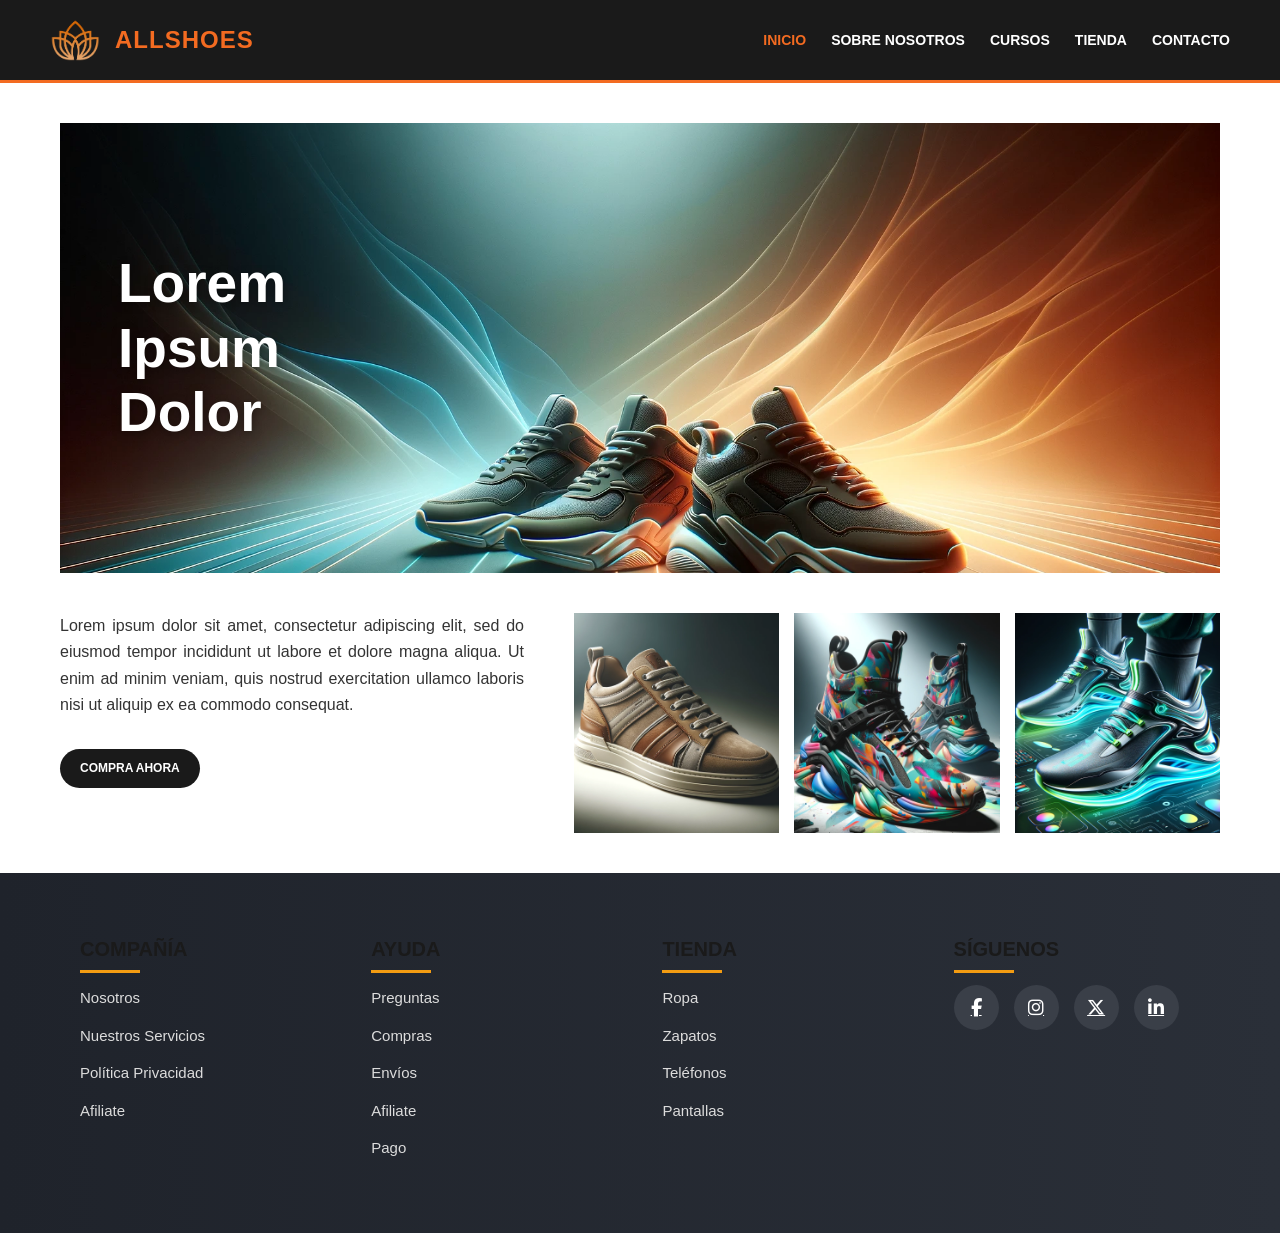
<file: index.html>
<!DOCTYPE html>
<html lang="es">
<head>
    <meta charset="UTF-8">
    <title>AllShoes - Inicio</title>
    <link rel="stylesheet" href="estilos.css">
     <link rel="stylesheet" href="https://cdnjs.cloudflare.com/ajax/libs/font-awesome/6.5.0/css/all.min.css">
</head>
<body>
    <header>
        <div class="logo-container">
            <!-- Tu logo original -->
            <img src="Imagenes/Logos/Logo.png" alt="Logo AllShoes" class="logo-img">
            <span class="logo-texto">ALLSHOES</span>
        </div>
        <nav>
            <ul>
                <!-- He transformado a mayúsculas con CSS, no hace falta que lo cambies aquí -->
                <li><a href="index.html" class="activo">Inicio</a></li>
                <li><a href="sobre_nosotros.html">Sobre Nosotros</a></li>
                <li><a href="cursos.html">Cursos</a></li>
                <li><a href="tienda.html">Tienda</a></li>
                <li><a href="contacto.html">Contacto</a></li>
            </ul>
        </nav>
    </header>

    <main>
        <!-- HERO: Solo la imagen principal y el título superpuesto -->
        <section class="hero">
            <img src="Imagenes/Carroussel/Carroussel-1.webp" alt="Zapatillas AllShoes" class="hero-img">
            <div class="hero-overlay">
                <h2>Lorem<br>Ipsum<br>Dolor</h2>
            </div>
        </section>

        <!-- SECCIÓN INFERIOR: Párrafo, botón y las 3 imágenes extras -->
        <section class="bottom-content">
            <div class="bottom-left">
                <p>Lorem ipsum dolor sit amet, consectetur adipiscing elit, sed do eiusmod tempor incididunt ut labore et dolore magna aliqua. Ut enim ad minim veniam, quis nostrud exercitation ullamco laboris nisi ut aliquip ex ea commodo consequat.</p>
                <a href="tienda.html" class="btn">COMPRA AHORA</a>
            </div>
            
            <div class="bottom-right">
                <!-- Espacios para las 3 imágenes debajo del hero -->
                <img src="Imagenes/Articulos/Articulo-1.webp" alt="Zapato extra 1">
                <img src="Imagenes/Articulos/Articulo-2.webp" alt="Zapato extra 2">
                <img src="Imagenes/Articulos/Articulo-3.webp" alt="Zapato extra 3">
            </div>
        </section>
    </main>
    
    <footer class="footer">

    <div class="footer-container">
        
        <div class="footer-column">
            <h3>Compañía</h3>
            <ul>
                <li><a href="#">Nosotros</a></li>
                <li><a href="#">Nuestros Servicios</a></li>
                <li><a href="#">Política Privacidad</a></li>
                <li><a href="#">Afiliate</a></li>
            </ul>
        </div>

        <div class="footer-column">
            <h3>Ayuda</h3>
            <ul>
                <li><a href="#">Preguntas</a></li>
                <li><a href="#">Compras</a></li>
                <li><a href="#">Envíos</a></li>
                <li><a href="#">Afiliate</a></li>
                <li><a href="#">Pago</a></li>
            </ul>
        </div>

        <div class="footer-column">
            <h3>Tienda</h3>
            <ul>
                <li><a href="#">Ropa</a></li>
                <li><a href="#">Zapatos</a></li>
                <li><a href="#">Teléfonos</a></li>
                <li><a href="#">Pantallas</a></li>
            </ul>
        </div>

        <div class="footer-column">
            <h3>Síguenos</h3>
            <div class="social-icons">
                <a href="#"><i class="fab fa-facebook-f"></i></a>
                <a href="#"><i class="fab fa-instagram"></i></a>
                <a href="#"><i class="fab fa-x-twitter"></i></a>
                <a href="#"><i class="fab fa-linkedin-in"></i></a>
            </div>
        </div>

    </div>
</footer>
</body>
</html>
</file>
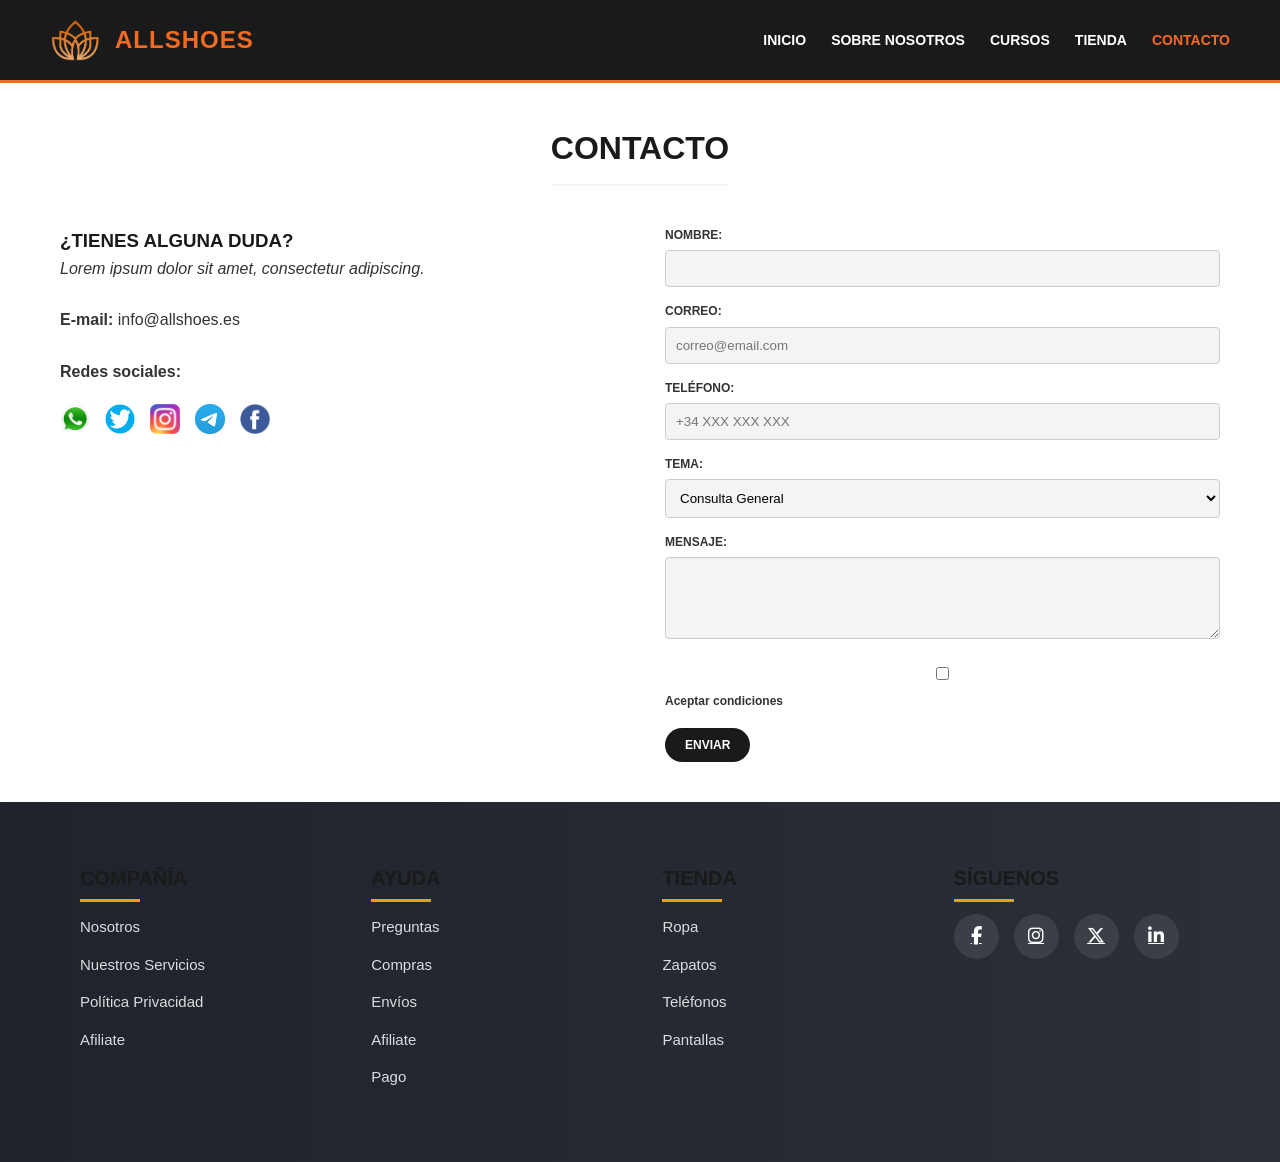
<file: contacto.html>
<!DOCTYPE html>
<html lang="es">
<head>
    <meta charset="UTF-8">
    <title>AllShoes - Contacto</title>
    <link rel="stylesheet" href="estilos.css">
     <link rel="stylesheet" href="https://cdnjs.cloudflare.com/ajax/libs/font-awesome/6.5.0/css/all.min.css">
</head>
<body>
    <header>
        <div class="logo-container">
            <img src="Imagenes/Logos/Logo.png" alt="Logo AllShoes" class="logo-img">
            <span class="logo-texto">ALLSHOES</span>
        </div>
        <nav>
            <ul>
                <li><a href="index.html">Inicio</a></li>
                <li><a href="sobre_nosotros.html">Sobre Nosotros</a></li>
                <li><a href="cursos.html">Cursos</a></li>
                <li><a href="tienda.html">Tienda</a></li>
                <li><a href="contacto.html" class="activo">Contacto</a></li>
            </ul>
        </nav>
    </header>

    <main>
        <div style="text-align: center;"><h1 class="titulo-seccion">CONTACTO</h1></div>

        <div class="contacto-container">
            <div class="contacto-info">
                <h3>¿TIENES ALGUNA DUDA?</h3>
                <p><em>Lorem ipsum dolor sit amet, consectetur adipiscing.</em></p>
                <br>
                <p><strong>E-mail:</strong> info@allshoes.es</p>
                <br>
                <p><strong>Redes sociales:</strong></p>
                <div class="social-icons-row">
                    <a href="#"><img src="Imagenes/RedesSociales/whatsapp-logo.png" alt="WhatsApp" class="social-icon"></a>
                    <a href="#"><img src="Imagenes/RedesSociales/twitter-icon.png" alt="Twitter" class="social-icon"></a>
                    <a href="#"><img src="Imagenes/RedesSociales/instagram-logo.png" alt="Instagram" class="social-icon"></a>
                    <a href="#"><img src="Imagenes/RedesSociales/telegram-icon.png" alt="Telegram" class="social-icon"></a>
                    <a href="#"><img src="Imagenes/RedesSociales/facebook-icon.png" alt="Facebook" class="social-icon"></a>
                </div>
            </div>

            <div class="contacto-form">
                <form action="#" method="post">
                    <div class="form-group">
                        <label for="nombre">NOMBRE:</label>
                        <input type="text" id="nombre" name="nombre" required>
                    </div>
                    <div class="form-group">
                        <label for="correo">CORREO:</label>
                        <input type="email" id="correo" name="correo" placeholder="correo@email.com" required>
                    </div>
                    <div class="form-group">
                        <label for="telefono">TELÉFONO:</label>
                        <input type="tel" id="telefono" name="telefono" placeholder="+34 XXX XXX XXX">
                    </div>
                    <div class="form-group">
                        <label for="tema">TEMA:</label>
                        <select id="tema" name="tema">
                            <option value="general">Consulta General</option>
                            <option value="pedidos">Pedidos</option>
                            <option value="devoluciones">Devoluciones</option>
                        </select>
                    </div>
                    <div class="form-group">
                        <label for="mensaje">MENSAJE:</label>
                        <textarea id="mensaje" name="mensaje" rows="4"></textarea>
                    </div>
                    <div class="form-group">
                        <input type="checkbox" id="condiciones" name="condiciones">
                        <label for="condiciones" style="display:inline;">Aceptar condiciones</label>
                    </div>
                    <button type="submit" class="btn">ENVIAR</button>
                </form>
            </div>
        </div>
    </main>
        <footer class="footer">

    <div class="footer-container">
        
        <div class="footer-column">
            <h3>Compañía</h3>
            <ul>
                <li><a href="#">Nosotros</a></li>
                <li><a href="#">Nuestros Servicios</a></li>
                <li><a href="#">Política Privacidad</a></li>
                <li><a href="#">Afiliate</a></li>
            </ul>
        </div>

        <div class="footer-column">
            <h3>Ayuda</h3>
            <ul>
                <li><a href="#">Preguntas</a></li>
                <li><a href="#">Compras</a></li>
                <li><a href="#">Envíos</a></li>
                <li><a href="#">Afiliate</a></li>
                <li><a href="#">Pago</a></li>
            </ul>
        </div>

        <div class="footer-column">
            <h3>Tienda</h3>
            <ul>
                <li><a href="#">Ropa</a></li>
                <li><a href="#">Zapatos</a></li>
                <li><a href="#">Teléfonos</a></li>
                <li><a href="#">Pantallas</a></li>
            </ul>
        </div>

        <div class="footer-column">
            <h3>Síguenos</h3>
            <div class="social-icons">
                <a href="#"><i class="fab fa-facebook-f"></i></a>
                <a href="#"><i class="fab fa-instagram"></i></a>
                <a href="#"><i class="fab fa-x-twitter"></i></a>
                <a href="#"><i class="fab fa-linkedin-in"></i></a>
            </div>
        </div>

    </div>
</footer>
</body>
</html>
</file>
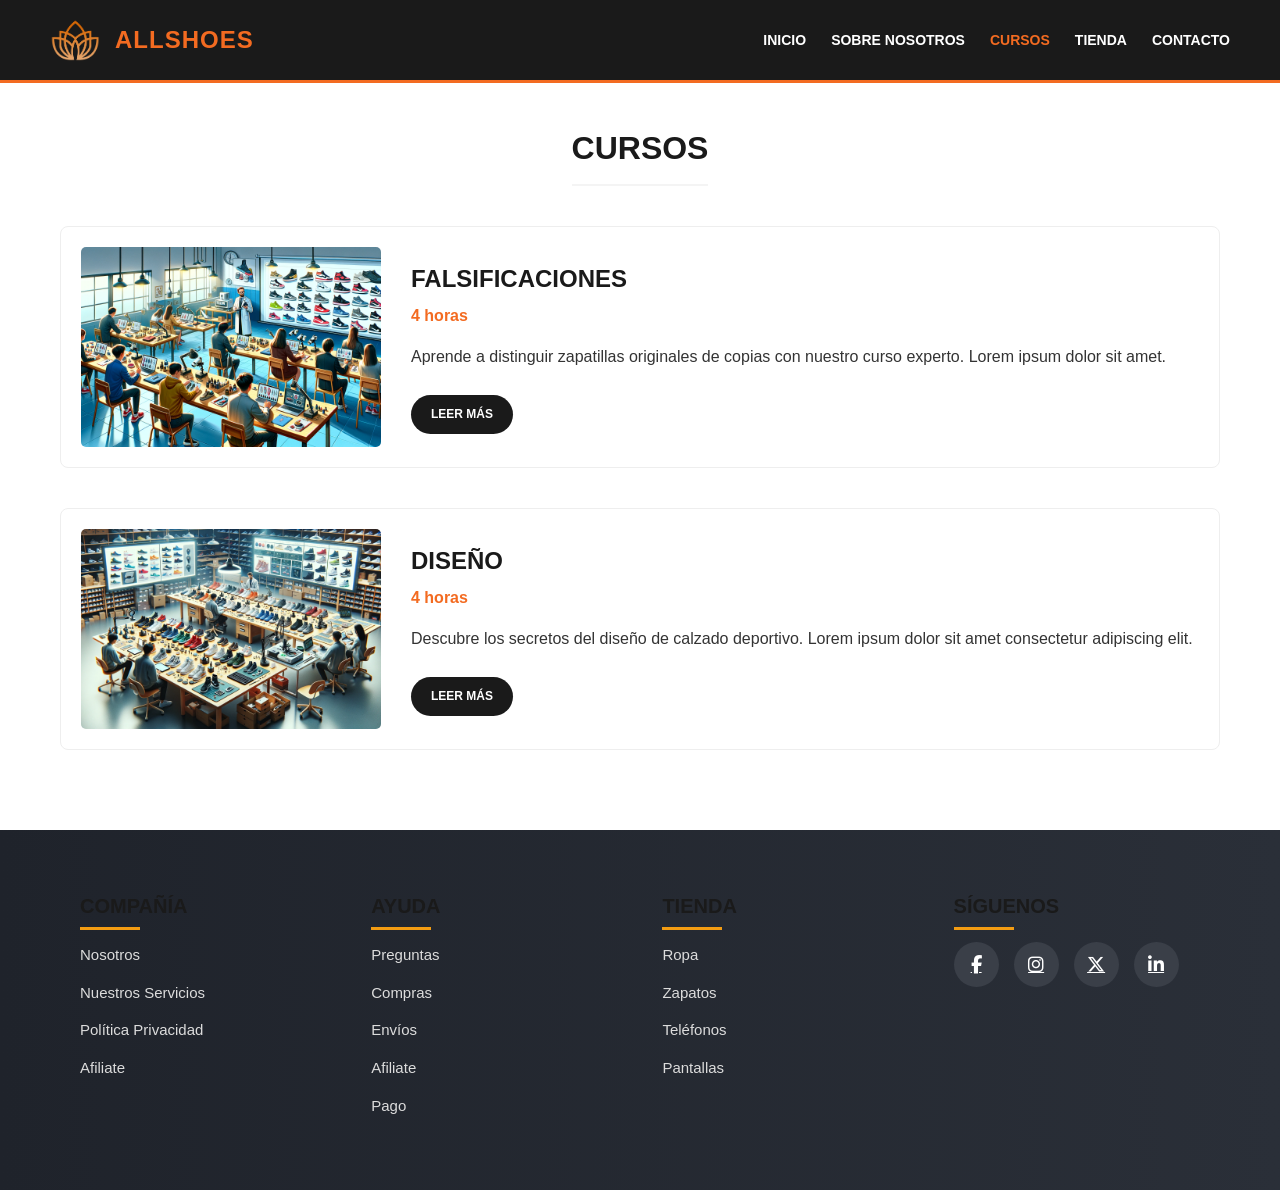
<file: cursos.html>
<!DOCTYPE html>
<html lang="es">
<head>
    <meta charset="UTF-8">
    <title>AllShoes - Cursos</title>
    <link rel="stylesheet" href="estilos.css">
     <link rel="stylesheet" href="https://cdnjs.cloudflare.com/ajax/libs/font-awesome/6.5.0/css/all.min.css">
</head>
<body>
    <header>
        <div class="logo-container">
            <img src="Imagenes/Logos/Logo.png" alt="Logo AllShoes" class="logo-img">
            <span class="logo-texto">ALLSHOES</span>
        </div>
        <nav>
            <ul>
                <li><a href="index.html">Inicio</a></li>
                <li><a href="sobre_nosotros.html">Sobre Nosotros</a></li>
                <li><a href="cursos.html" class="activo">Cursos</a></li>
                <li><a href="tienda.html">Tienda</a></li>
                <li><a href="contacto.html">Contacto</a></li>
            </ul>
        </nav>
    </header>

    <main>
        <div style="text-align: center;"><h1 class="titulo-seccion">CURSOS</h1></div>

        <!-- Curso 1 -->
        <article class="curso-card">
            <img src="Imagenes/Cursos/Curso-2.webp" alt="Curso Falsificaciones" class="curso-img">
            <div class="curso-info">
                <h3>FALSIFICACIONES</h3>
                <span class="duracion">4 horas</span>
                <p>Aprende a distinguir zapatillas originales de copias con nuestro curso experto. Lorem ipsum dolor sit amet.</p>
                <br>
                <a href="#" class="btn">LEER MÁS</a>
            </div>
        </article>

        <!-- Curso 2 -->
        <article class="curso-card">
            <img src="Imagenes/Cursos/Curso-1.webp" alt="Curso Diseño" class="curso-img">
            <div class="curso-info">
                <h3>DISEÑO</h3>
                <span class="duracion">4 horas</span>
                <p>Descubre los secretos del diseño de calzado deportivo. Lorem ipsum dolor sit amet consectetur adipiscing elit.</p>
                <br>
                <a href="#" class="btn">LEER MÁS</a>
            </div>
        </article>
    </main>
        <footer class="footer">

    <div class="footer-container">
        
        <div class="footer-column">
            <h3>Compañía</h3>
            <ul>
                <li><a href="#">Nosotros</a></li>
                <li><a href="#">Nuestros Servicios</a></li>
                <li><a href="#">Política Privacidad</a></li>
                <li><a href="#">Afiliate</a></li>
            </ul>
        </div>

        <div class="footer-column">
            <h3>Ayuda</h3>
            <ul>
                <li><a href="#">Preguntas</a></li>
                <li><a href="#">Compras</a></li>
                <li><a href="#">Envíos</a></li>
                <li><a href="#">Afiliate</a></li>
                <li><a href="#">Pago</a></li>
            </ul>
        </div>

        <div class="footer-column">
            <h3>Tienda</h3>
            <ul>
                <li><a href="#">Ropa</a></li>
                <li><a href="#">Zapatos</a></li>
                <li><a href="#">Teléfonos</a></li>
                <li><a href="#">Pantallas</a></li>
            </ul>
        </div>

        <div class="footer-column">
            <h3>Síguenos</h3>
            <div class="social-icons">
                <a href="#"><i class="fab fa-facebook-f"></i></a>
                <a href="#"><i class="fab fa-instagram"></i></a>
                <a href="#"><i class="fab fa-x-twitter"></i></a>
                <a href="#"><i class="fab fa-linkedin-in"></i></a>
            </div>
        </div>

    </div>
</footer>
</body>
</html>
</file>
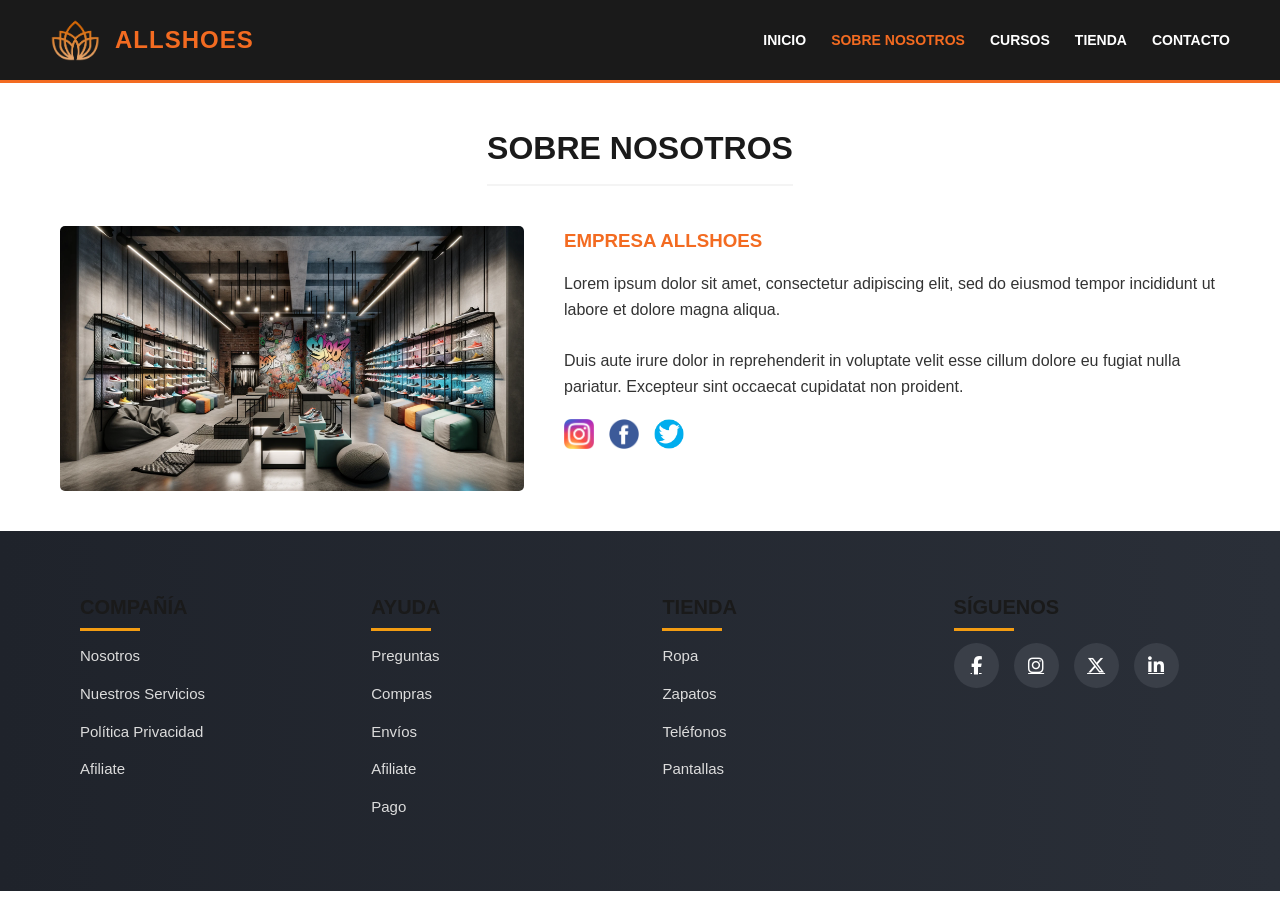
<file: sobre_nosotros.html>
<!DOCTYPE html>
<html lang="es">
<head>
    <meta charset="UTF-8">
    <title>AllShoes - Sobre Nosotros</title>
    <link rel="stylesheet" href="estilos.css">
     <link rel="stylesheet" href="https://cdnjs.cloudflare.com/ajax/libs/font-awesome/6.5.0/css/all.min.css">
</head>
<body>
    <header>
        <div class="logo-container">
            <img src="Imagenes/Logos/Logo.png" alt="Logo AllShoes" class="logo-img">
            <span class="logo-texto">ALLSHOES</span>
        </div>
        <nav>
            <ul>
                <li><a href="index.html">Inicio</a></li>
                <li><a href="sobre_nosotros.html" class="activo">Sobre Nosotros</a></li>
                <li><a href="cursos.html">Cursos</a></li>
                <li><a href="tienda.html">Tienda</a></li>
                <li><a href="contacto.html">Contacto</a></li>
            </ul>
        </nav>
    </header>

    <main>
        <div style="text-align: center;"><h1 class="titulo-seccion">SOBRE NOSOTROS</h1></div>

        <div class="about-container">

            <img src="Imagenes/Tienda/Tienda-1.webp" alt="Interior Tienda" class="about-img">
            
            <div class="about-text">
                <h3>EMPRESA ALLSHOES</h3>
                <p>Lorem ipsum dolor sit amet, consectetur adipiscing elit, sed do eiusmod tempor incididunt ut labore et dolore magna aliqua.</p>
                <br>
                <p>Duis aute irure dolor in reprehenderit in voluptate velit esse cillum dolore eu fugiat nulla pariatur. Excepteur sint occaecat cupidatat non proident.</p>

                <div class="social-icons-row">
                    <a href="#"><img src="Imagenes/RedesSociales/instagram-logo.png" alt="Instagram" class="social-icon"></a>
                    <a href="#"><img src="Imagenes/RedesSociales/facebook-icon.png" alt="Facebook" class="social-icon"></a>
                    <a href="#"><img src="Imagenes/RedesSociales/twitter-icon.png" alt="Twitter" class="social-icon"></a>
                </div>
            </div>
        </div>
    </main>
        <footer class="footer">

    <div class="footer-container">
        
        <div class="footer-column">
            <h3>Compañía</h3>
            <ul>
                <li><a href="#">Nosotros</a></li>
                <li><a href="#">Nuestros Servicios</a></li>
                <li><a href="#">Política Privacidad</a></li>
                <li><a href="#">Afiliate</a></li>
            </ul>
        </div>

        <div class="footer-column">
            <h3>Ayuda</h3>
            <ul>
                <li><a href="#">Preguntas</a></li>
                <li><a href="#">Compras</a></li>
                <li><a href="#">Envíos</a></li>
                <li><a href="#">Afiliate</a></li>
                <li><a href="#">Pago</a></li>
            </ul>
        </div>

        <div class="footer-column">
            <h3>Tienda</h3>
            <ul>
                <li><a href="#">Ropa</a></li>
                <li><a href="#">Zapatos</a></li>
                <li><a href="#">Teléfonos</a></li>
                <li><a href="#">Pantallas</a></li>
            </ul>
        </div>

        <div class="footer-column">
            <h3>Síguenos</h3>
            <div class="social-icons">
                <a href="#"><i class="fab fa-facebook-f"></i></a>
                <a href="#"><i class="fab fa-instagram"></i></a>
                <a href="#"><i class="fab fa-x-twitter"></i></a>
                <a href="#"><i class="fab fa-linkedin-in"></i></a>
            </div>
        </div>

    </div>
</footer>
</body>
</html>
</file>
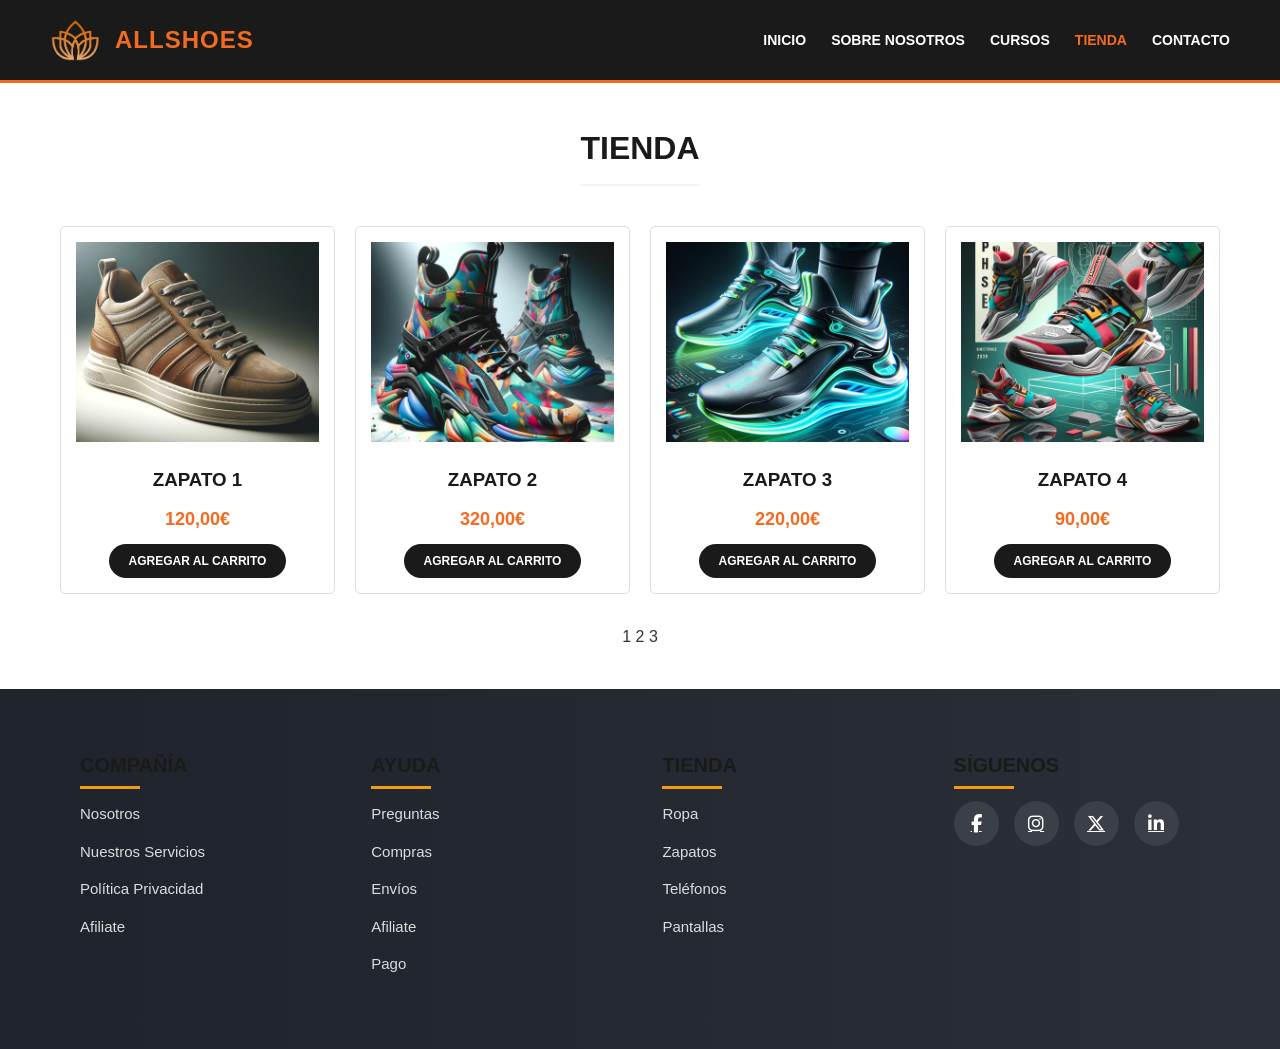
<file: tienda.html>
<!DOCTYPE html>
<html lang="es">
<head>
    <meta charset="UTF-8">
    <title>AllShoes - Tienda</title>
    <link rel="stylesheet" href="estilos.css">
     <link rel="stylesheet" href="https://cdnjs.cloudflare.com/ajax/libs/font-awesome/6.5.0/css/all.min.css">
</head>
<body>
    <header>
        <div class="logo-container">
            <img src="Imagenes/Logos/Logo.png" alt="Logo AllShoes" class="logo-img">
            <span class="logo-texto">ALLSHOES</span>
        </div>
        <nav>
            <ul>
                <li><a href="index.html">Inicio</a></li>
                <li><a href="sobre_nosotros.html">Sobre Nosotros</a></li>
                <li><a href="cursos.html">Cursos</a></li>
                <li><a href="tienda.html" class="activo">Tienda</a></li>
                <li><a href="contacto.html">Contacto</a></li>
            </ul>
        </nav>
    </header>

    <main>
        <div style="text-align: center;"><h1 class="titulo-seccion">TIENDA</h1></div>

        <div class="productos-grid">
            <!-- Producto 1 -->
            <div class="producto-card">
                <img src="Imagenes/Articulos/Articulo-1.webp" alt="Zapato 1" class="producto-img">
                <h3>ZAPATO 1</h3>
                <span class="precio">120,00€</span>
                <button class="btn">AGREGAR AL CARRITO</button>
            </div>
            <!-- Producto 2 -->
            <div class="producto-card">
                <img src="Imagenes/Articulos/Articulo-2.webp" alt="Zapato 2" class="producto-img">
                <h3>ZAPATO 2</h3>
                <span class="precio">320,00€</span>
                <button class="btn">AGREGAR AL CARRITO</button>
            </div>
            <!-- Producto 3 -->
            <div class="producto-card">
                <img src="Imagenes/Articulos/Articulo-3.webp" alt="Zapato 3" class="producto-img">
                <h3>ZAPATO 3</h3>
                <span class="precio">220,00€</span>
                <button class="btn">AGREGAR AL CARRITO</button>
            </div>
            <!-- Producto 4 -->
            <div class="producto-card">
                <img src="Imagenes/Articulos/Articulo-4.webp" alt="Zapato 4" class="producto-img">
                <h3>ZAPATO 4</h3>
                <span class="precio">90,00€</span>
                <button class="btn">AGREGAR AL CARRITO</button>
            </div>
        </div>
        
        <!-- Paginación simple -->
        <div style="text-align: center; margin-top: 30px;">
            1 2 3
        </div>
    </main>
        <footer class="footer">

    <div class="footer-container">
        
        <div class="footer-column">
            <h3>Compañía</h3>
            <ul>
                <li><a href="#">Nosotros</a></li>
                <li><a href="#">Nuestros Servicios</a></li>
                <li><a href="#">Política Privacidad</a></li>
                <li><a href="#">Afiliate</a></li>
            </ul>
        </div>

        <div class="footer-column">
            <h3>Ayuda</h3>
            <ul>
                <li><a href="#">Preguntas</a></li>
                <li><a href="#">Compras</a></li>
                <li><a href="#">Envíos</a></li>
                <li><a href="#">Afiliate</a></li>
                <li><a href="#">Pago</a></li>
            </ul>
        </div>

        <div class="footer-column">
            <h3>Tienda</h3>
            <ul>
                <li><a href="#">Ropa</a></li>
                <li><a href="#">Zapatos</a></li>
                <li><a href="#">Teléfonos</a></li>
                <li><a href="#">Pantallas</a></li>
            </ul>
        </div>

        <div class="footer-column">
            <h3>Síguenos</h3>
            <div class="social-icons">
                <a href="#"><i class="fab fa-facebook-f"></i></a>
                <a href="#"><i class="fab fa-instagram"></i></a>
                <a href="#"><i class="fab fa-x-twitter"></i></a>
                <a href="#"><i class="fab fa-linkedin-in"></i></a>
            </div>
        </div>

    </div>
</footer>
</body>
</html>
</file>
<file: estilos.css>
/* RESET Y VARIABLES */
:root {
    --color-naranja: #F36B21; /* Color exacto del logo */
    --color-negro: #1A1A1A;
    --color-gris-claro: #F4F4F4;
    --color-texto: #333;
    --fuente-principal: 'Arial', sans-serif;
}

* {
    margin: 0;
    padding: 0;
    box-sizing: border-box;
}

body {
    font-family: var(--fuente-principal);
    color: var(--color-texto);
    line-height: 1.6;
    background-color: #fff;
}

/*CABECERA (Igual para todas las páginas)*/
header {
    background-color: var(--color-negro);
    padding: 15px 50px;
    display: flex;
    justify-content: space-between;
    align-items: center;
    border-bottom: 3px solid var(--color-naranja);
}

.logo-container {
    display: flex;
    align-items: center;
    gap: 15px;
}

.logo-img {
    height: 50px;
}

.logo-texto {
    color: var(--color-naranja);
    font-size: 24px;
    font-weight: bold;
    letter-spacing: 1px;
}

nav ul {
    list-style: none;
    display: flex;
    gap: 25px;
}

nav a {
    text-decoration: none;
    color: white;
    font-size: 14px;
    font-weight: bold;
    text-transform: uppercase;
    transition: color 0.3s;
}

nav a:hover, nav a.activo {
    color: var(--color-naranja);
}

/*ESTILOS COMUNES*/
main {
    max-width: 1200px;
    margin: 0 auto;
    padding: 40px 20px;
}

h1, h2, h3 {
    text-transform: uppercase;
    color: var(--color-negro);
}

.titulo-seccion {
    text-align: center;
    font-size: 32px;
    margin-bottom: 40px;
    border-bottom: 2px solid var(--color-gris-claro);
    padding-bottom: 10px;
    display: inline-block;
}

/* BOTONES */
.btn {
    display: inline-block;
    background-color: var(--color-negro);
    color: white;
    padding: 10px 20px;
    text-decoration: none;
    font-weight: bold;
    border-radius: 20px;
    text-transform: uppercase;
    font-size: 12px;
    border: none;
    cursor: pointer;
    transition: background 0.3s;
}

.btn:hover {
    background-color: var(--color-naranja);
}

/*NUEVO INDEX (INICIO) - MOCKUP*/

.hero {
    position: relative;
    width: 100%;
    line-height: 0;
    margin-bottom: 40px; /* Separación con la sección inferior */
}

.hero-img {
    width: 100%;
    height: 450px;
    object-fit: cover;
    display: block;
    border-radius: 0; /* Ajustado al mockup */
    background-color: #cccccc;
}

.hero-overlay {
    position: absolute;
    inset: 0;
    display: flex;
    align-items: center;
    padding-left: 5%;
    line-height: normal;
}

.hero-overlay h2 {
    color: #ffffff;
    font-size: 55px;
    font-weight: 700;
    line-height: 1.18;
    text-shadow: 0 2px 10px rgba(0,0,0,0.35);
    margin: 0;
    text-transform: none; /* Porque en el mockup solo tiene mayúscula inicial */
}

/* SECCIÓN INFERIOR DEL INDEX */
.bottom-content {
    display: flex;
    align-items: flex-start;
    gap: 50px;
}

.bottom-left {
    flex: 0 0 40%;
    max-width: 40%;
}

.bottom-left p {
    font-size: 16px;
    color: #333333;
    line-height: 1.65;
    text-align: justify;
    margin-bottom: 30px;
}

.bottom-right {
    flex: 1;
    display: grid;
    grid-template-columns: repeat(3, 1fr);
    gap: 15px;
}

.bottom-right img {
    width: 100%;
    height: 220px;
    object-fit: cover;
    background-color: #cccccc;
}

/*SOBRE NOSOTROS*/
.about-container {
    display: flex;
    gap: 40px;
}

.about-img {
    width: 40%;
    border-radius: 5px;
    object-fit: cover;
}

.about-text {
    width: 60%;
}

.about-text h3 {
    color: var(--color-naranja);
    margin-bottom: 15px;
}

.social-icons-row {
    margin-top: 20px;
    display: flex;
    gap: 15px;
}

.social-icon {
    width: 30px;
    height: 30px;
    transition: transform 0.2s;
}

.social-icon:hover {
    transform: scale(1.1);
}

/*CURSOS*/
.curso-card {
    display: flex;
    gap: 30px;
    margin-bottom: 40px;
    background: white;
    border: 1px solid #eee;
    padding: 20px;
    border-radius: 8px;
    align-items: center;
}

.curso-img {
    width: 300px;
    height: 200px;
    object-fit: cover;
    border-radius: 5px;
}

.curso-info h3 {
    font-size: 24px;
    margin-bottom: 5px;
}

.duracion {
    font-weight: bold;
    color: var(--color-naranja);
    margin-bottom: 15px;
    display: block;
}

/*TIENDA*/
.productos-grid {
    display: grid;
    grid-template-columns: repeat(4, 1fr);
    gap: 20px;
}

.producto-card {
    border: 1px solid #ddd;
    padding: 15px;
    text-align: center;
    border-radius: 5px;
    transition: box-shadow 0.3s;
}

.producto-card:hover {
    box-shadow: 0 5px 15px rgba(0,0,0,0.1);
}

.producto-img {
    width: 100%;
    height: 200px;
    object-fit: cover;
    margin-bottom: 15px;
}

.precio {
    font-size: 18px;
    font-weight: bold;
    color: var(--color-naranja);
    margin: 10px 0;
    display: block;
}

/*CONTACTO*/
.contacto-container {
    display: flex;
    gap: 50px;
}

.contacto-info, .contacto-form {
    flex: 1;
}

.form-group {
    margin-bottom: 15px;
}

.form-group label {
    display: block;
    font-weight: bold;
    margin-bottom: 5px;
    font-size: 12px;
}

.form-group input, .form-group select, .form-group textarea {
    width: 100%;
    padding: 10px;
    border: 1px solid #ccc;
    border-radius: 4px;
    background-color: var(--color-gris-claro);
}

/*RESPONSIVE*/
@media (max-width: 768px) {
    header {
        flex-direction: column;
        padding: 15px;
        gap: 15px;
    }

    .about-container, .curso-card, .contacto-container, .bottom-content {
        flex-direction: column;
    }

    .hero-img, .about-img, .about-text, .curso-img, .bottom-left {
        width: 100%;
        max-width: 100%;
    }

    .hero-overlay h2 {
        font-size: 40px;
    }

    .hero-img {
        height: 350px;
    }

    .bottom-right {
        grid-template-columns: repeat(3, 1fr);
    }

    .bottom-right img {
        height: 180px;
    }

    .productos-grid {
        grid-template-columns: repeat(2, 1fr);
    }
}

@media (max-width: 480px) {
    .bottom-right {
        grid-template-columns: 1fr;
    }
}
/*Footer*/
* {
    margin: 0;
    padding: 0;
    box-sizing: border-box;
}

body {
    font-family: Arial, Helvetica, sans-serif;
}

.footer {
    background: linear-gradient(to right, #1f232b, #2a2f38);
    padding: 60px 80px;
    color: #ffffff;
}

.footer-container {
    display: flex;
    justify-content: space-between;
    flex-wrap: wrap;
}

.footer-column {
    width: 22%;
    min-width: 200px;
}

.footer-column h3 {
    font-size: 20px;
    margin-bottom: 20px;
    position: relative;
}

.footer-column h3::after {
    content: "";
    position: absolute;
    left: 0;
    bottom: -8px;
    width: 60px;
    height: 3px;
    background-color: #f39c12;
}

.footer-column ul {
    list-style: none;
}

.footer-column ul li {
    margin: 12px 0;
}

.footer-column ul li a {
    text-decoration: none;
    color: #dcdcdc;
    font-size: 15px;
    transition: 0.3s;
}

.footer-column ul li a:hover {
    color: #f39c12;
    padding-left: 5px;
}

.social-icons {
    display: flex;
    gap: 15px;
    margin-top: 20px;
}

.social-icons a {
    width: 45px;
    height: 45px;
    background-color: #3a3f48;
    display: flex;
    align-items: center;
    justify-content: center;
    border-radius: 50%;
    color: #ffffff;
    font-size: 18px;
    transition: 0.3s;
}

.social-icons a:hover {
    background-color: #f39c12;
    transform: translateY(-5px);
}

/* Responsive */
@media (max-width: 768px) {
    .footer-container {
        flex-direction: column;
        gap: 40px;
    }

    .footer-column {
        width: 100%;
    }
}
</file>
